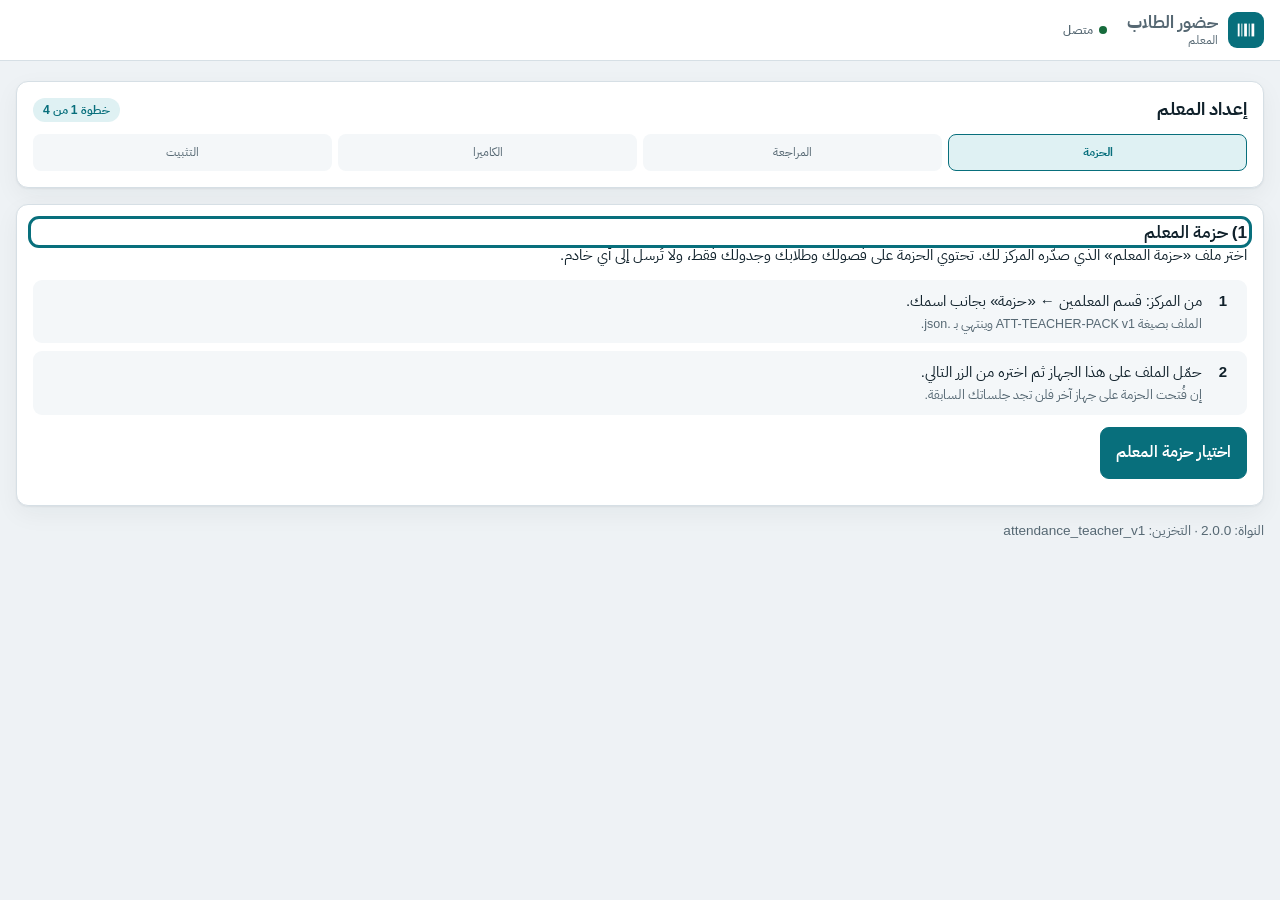
<file: index.html>
﻿<!doctype html>
<html lang="ar" dir="rtl">
<head>
<meta charset="utf-8">
<meta name="viewport" content="width=device-width,initial-scale=1,viewport-fit=cover">
<meta name="theme-color" content="#086f7c" media="(prefers-color-scheme: light)">
<meta name="theme-color" content="#3cc3d4" media="(prefers-color-scheme: dark)">
<meta name="description" content="تطبيق المعلم: حصصي اليوم، مسح الحضور بالباركود، وإرسال ملف الغياب.">
<meta name="apple-mobile-web-app-capable" content="yes">
<meta name="apple-mobile-web-app-title" content="حضور">
<meta name="mobile-web-app-capable" content="yes">
<title>حضور الطلاب — المعلم</title>
<link rel="icon" href="data:image/svg+xml,%3Csvg%20xmlns='http://www.w3.org/2000/svg'%20viewBox='0%200%20100%20100'%3E%3Crect%20width='100'%20height='100'%20rx='18'%20fill='%23086f7c'/%3E%3Cg%20fill='%23fff'%3E%3Crect%20x='20'%20y='26'%20width='8'%20height='48'/%3E%3Crect%20x='34'%20y='26'%20width='4'%20height='48'/%3E%3Crect%20x='44'%20y='26'%20width='10'%20height='48'/%3E%3Crect%20x='60'%20y='26'%20width='4'%20height='48'/%3E%3Crect%20x='70'%20y='26'%20width='8'%20height='48'/%3E%3C/g%3E%3C/svg%3E">
<link rel="manifest" href="manifest.webmanifest">
<link rel="apple-touch-icon" href="icons/apple-touch-icon-180.png">
<link rel="apple-touch-icon" sizes="192x192" href="icons/icon-192.png">
<link rel="stylesheet" href="./shared/base.css">
<link rel="stylesheet" href="teacher.css">
</head>
<body>
<a class="skip-link" href="#main">تخطي إلى المحتوى</a>

<header class="appbar">
  <div class="wrap">
    <div class="brand">
      <span class="mark" aria-hidden="true">
        <svg viewBox="0 0 24 24" focusable="false"><rect x="3" y="5" width="2" height="14"/><rect x="7" y="5" width="1" height="14"/><rect x="10" y="5" width="3" height="14"/><rect x="15" y="5" width="1" height="14"/><rect x="18" y="5" width="3" height="14"/></svg>
      </span>
      <span>
        <b>حضور الطلاب</b>
        <span id="teacherName">المعلم</span>
      </span>
    </div>
    <span class="net" id="netState" role="status" aria-live="polite">متصل</span>
    <div class="row" style="margin-inline-start:auto;gap:8px">
      <button class="btn sm" id="btnInstallTop" type="button" hidden>تثبيت التطبيق</button>
      <button class="btn sm" id="btnSettings" type="button" hidden>الإعدادات</button>
    </div>
  </div>
</header>

<main id="main" class="wrap" tabindex="-1">
  <p class="notice danger" id="storeWarn" hidden>تعذر حفظ البيانات في هذا المتصفح (المساحة ممتلئة أو التخزين معطّل). لن تُحفظ التعديلات بعد إغلاق الصفحة.</p>

  <!-- ================= الإعداد المبدئي ================= -->
  <section class="page" id="page-setup" data-page="setup" aria-labelledby="h-setup">
    <div class="card">
      <div class="card-head">
        <h1 id="h-setup">إعداد المعلم</h1>
        <span class="pill info" id="obBadge">أول تشغيل</span>
      </div>
      <ol class="wizard-steps" id="obSteps" aria-label="خطوات الإعداد">
        <li data-step="1">الحزمة</li>
        <li data-step="2">المراجعة</li>
        <li data-step="3">الكاميرا</li>
        <li data-step="4">التثبيت</li>
      </ol>
    </div>

    <!-- 1) استيراد الحزمة -->
    <div class="card" id="obStep1">
      <h2>1) حزمة المعلم</h2>
      <p>اختر ملف «حزمة المعلم» الذي صدّره المركز لك. تحتوي الحزمة على فصولك وطلابك وجدولك فقط، ولا تُرسل إلى أي خادم.</p>
      <ol class="steps">
        <li><span class="ic">1</span><span>من المركز: قسم المعلمين ← «حزمة» بجانب اسمك.<small>الملف بصيغة <span class="ltr">ATT-TEACHER-PACK</span> v1 وينتهي بـ <span class="ltr">.json</span>.</small></span></li>
        <li><span class="ic">2</span><span>حمّل الملف على هذا الجهاز ثم اختره من الزر التالي.<small>إن فُتحت الحزمة على جهاز آخر فلن تجد جلساتك السابقة.</small></span></li>
      </ol>
      <div class="row" style="margin-top:12px">
        <label class="btn primary lg filebtn">اختيار حزمة المعلم
          <input type="file" id="packFile" accept=".json,application/json">
        </label>
      </div>
      <p class="small" id="packMsg" role="status" aria-live="polite" style="margin-top:10px"></p>
    </div>

    <!-- 2) مراجعة الحزمة -->
    <div class="card" id="obStep2" hidden>
      <h2>2) مراجعة الحزمة</h2>
      <p class="muted">تأكد أن هذه بياناتك قبل البدء. يمكنك اختيار حزمة أخرى إن كانت لمعلم آخر.</p>
      <dl class="kv" id="obReview"></dl>
      <p class="small muted" id="obReviewClasses"></p>
      <div class="row" style="margin-top:14px">
        <button class="btn primary lg" id="btnObStart" type="button">ابدأ</button>
        <button class="btn" id="btnObOtherPack" type="button">اختيار حزمة أخرى</button>
      </div>
      <p class="small" id="obMsg" role="status" aria-live="polite" style="margin-top:10px"></p>
    </div>

    <!-- 3) اختبار الكاميرا (اختياري) -->
    <div class="card" id="obStep3" hidden>
      <h2>3) اختبار الكاميرا <span class="small muted">(اختياري)</span></h2>
      <p>يمكنك التأكد من عمل الكاميرا وقراءة الباركود الآن. لن يُسجَّل أي حضور أثناء الاختبار.</p>
      <div class="row">
        <button class="btn primary" id="btnObCam" type="button">بدء اختبار الكاميرا</button>
        <button class="btn" id="btnObSkipCam" type="button">تخطي</button>
      </div>
      <p class="small muted" style="margin-top:10px">إن لم تعمل الكاميرا الآن يمكنك المتابعة واستخدام الإدخال اليدوي في الحصة.</p>
    </div>

    <!-- 4) التثبيت والإنهاء -->
    <div class="card" id="obStep4" hidden>
      <h2>4) تثبيت التطبيق</h2>
      <p id="installState">يمكنك تثبيت التطبيق على الشاشة الرئيسية ليعمل بملء الشاشة وبدون إنترنت بعد التحميل الأول.</p>
      <div class="row" id="installRow" hidden>
        <button class="btn primary" id="btnInstall" type="button">تثبيت التطبيق</button>
      </div>
      <details class="small" id="iosHelp">
        <summary>التثبيت على iPhone / iPad</summary>
        <p>من متصفح Safari: اضغط زر المشاركة، ثم «إضافة إلى الشاشة الرئيسية»، ثم «إضافة».</p>
      </details>
      <div class="row" style="margin-top:16px">
        <button class="btn primary lg wide" id="btnObFinish" type="button">ابدأ استخدام التطبيق</button>
      </div>
      <p class="small" id="obFinishMsg" role="status" aria-live="polite" style="margin-top:10px"></p>
    </div>
  </section>

  <!-- ================= الرئيسية ================= -->
  <section class="page" id="page-today" data-page="today" aria-labelledby="h-today">
    <div class="card">
      <div class="card-head">
        <h1 id="h-today">حصصي اليوم</h1>
        <span class="pill info" id="todayDayName"></span>
      </div>
      <div class="row between">
        <label class="f" style="max-width:220px;flex:1"><span>التاريخ</span>
          <input type="date" id="todayDate">
        </label>
        <button class="btn" id="btnExtraLesson" type="button">حصة إضافية</button>
      </div>
      <div class="notice info" id="openNotice" hidden style="margin-top:12px">
        <div class="row between">
          <span id="openNoticeText"></span>
          <button class="btn sm primary" id="btnResumeSession" type="button">متابعة الحصة</button>
        </div>
      </div>
    </div>

    <div class="card">
      <div class="card-head">
        <h2>الحصص</h2>
        <span class="small muted" id="todayCount"></span>
      </div>
      <div class="lesson-list" id="lessonList" aria-live="polite"></div>
      <p class="small" id="todayMsg" role="status" aria-live="polite" style="margin-top:8px"></p>
    </div>

    <div class="card" id="staleCard" hidden>
      <div class="card-head">
        <h2>حصص لم تُنهَ</h2>
        <span class="small muted" id="staleCount"></span>
      </div>
      <p class="small muted">حصص مفتوحة من أيام سابقة. أنهِ كل واحدة لتظهر غيابها في المركز.</p>
      <div class="lesson-list" id="staleList"></div>
    </div>

    <div class="card" id="unsentCard" hidden>
      <div class="card-head">
        <h2>حصص لم تُرسل</h2>
        <span class="small muted" id="unsentCount"></span>
      </div>
      <p class="small muted">حصص مغلقة لم يُفتح لها واتساب المركز بعد. أرسل الغياب أو شارك الملف.</p>
      <div class="lesson-list" id="unsentList"></div>
    </div>
  </section>

  <!-- ================= الإعدادات ================= -->
  <section class="page" id="page-settings" data-page="settings" aria-labelledby="h-settings">
    <div class="card">
      <div class="card-head">
        <button class="btn sm" id="btnSettingsBack" type="button">رجوع</button>
        <h1 id="h-settings">الإعدادات</h1>
      </div>
      <dl class="kv" id="setPackInfo"></dl>
      <p class="small muted" id="setPackNote">البيانات محفوظة على هذا الجهاز فقط. استيراد حزمة جديدة يستبدل الطلاب والجدول ويُبقي كل الجلسات المسجلة.</p>
    </div>

    <div class="card">
      <div class="card-head"><h2>تحديث الحزمة</h2></div>
      <p class="small muted">اختر حزمة أحدث من المركز. لا يمكن التحديث أثناء وجود حصة مفتوحة.</p>
      <div class="row" style="margin-top:10px">
        <label class="btn filebtn">استيراد حزمة جديدة
          <input type="file" id="packFileSettings" accept=".json,application/json">
        </label>
      </div>
      <p class="small" id="setPackMsg" role="status" aria-live="polite" style="margin-top:10px"></p>
    </div>

    <div class="card">
      <div class="card-head"><h2>فحص الكاميرا</h2></div>
      <p class="small muted">اختبار سريع للكاميرا وقراءة الباركود دون تسجيل حضور.</p>
      <div class="row" style="margin-top:8px">
        <button class="btn" id="btnSettingsCam" type="button">بدء الفحص</button>
      </div>
    </div>

    <div class="card">
      <div class="card-head"><h2>الصوت والمظهر</h2></div>
      <div class="fields">
        <label class="f"><span>نغمة النجاح</span>
          <select id="setTone">
            <option value="default">افتراضية</option>
            <option value="click">نقرة</option>
            <option value="short">قصيرة</option>
          </select>
        </label>
        <label class="f"><span>مستوى الصوت</span>
          <select id="setVol">
            <option value="silent">صامت</option>
            <option value="low">منخفض</option>
            <option value="med">متوسط</option>
            <option value="high">مرتفع</option>
          </select>
        </label>
        <label class="f"><span>المظهر</span>
          <select id="setTheme">
            <option value="auto">حسب النظام</option>
            <option value="light">فاتح</option>
            <option value="dark">داكن</option>
          </select>
        </label>
      </div>
      <div class="row" style="margin-top:10px">
        <button class="btn" id="btnTestBeep" type="button">تجربة الصوت</button>
      </div>
      <p class="small muted" style="margin-top:8px">إعدادات الصوت والمظهر خاصة بهذا الجهاز ولا تأتي من الحزمة.</p>
    </div>

    <div class="card">
      <div class="card-head"><h2>التخزين والتحديثات</h2></div>
      <p class="small muted">يُخزَّن التطبيق وملفاته على هذا الجهاز، فيعمل بدون إنترنت بعد أول تحميل ناجح.</p>
      <dl class="kv" id="storageInfo"></dl>
      <p class="notice" id="storageWarn" hidden style="margin-top:10px"></p>
      <div class="row" style="margin-top:10px">
        <button class="btn" id="btnCheckUpdate" type="button">التحقق من التحديث</button>
      </div>
      <p class="small" id="storageMsg" role="status" aria-live="polite" style="margin-top:8px"></p>
    </div>

    <div class="card">
      <div class="card-head"><h2>خصوصية البيانات</h2></div>
      <p class="small muted">لا يرسل هذا التطبيق أي بيانات إلى خادم. الحزمة تُقرأ من ملف، وملف الغياب يُنزَّل إلى جهازك لتسليمه للمركز.</p>
    </div>
  </section>

  <!-- ================= الجلسة ================= -->
  <section class="page" id="page-session" data-page="session" aria-labelledby="h-session">
    <div class="card">
      <div class="card-head">
        <button class="btn sm" id="btnBackToday" type="button">رجوع</button>
        <h1 id="h-session">الجلسة</h1>
        <span class="small muted" id="sessionInfo"></span>
      </div>
      <div class="stats" id="sessionStats"></div>
      <div class="meter" style="margin-top:10px" aria-hidden="true"><i id="meter"></i></div>
    </div>

    <div class="grid2">
      <div class="stack">
        <div class="card">
          <div class="card-head">
            <h2>ماسح الباركود</h2>
            <span class="small muted" id="engineInfo"></span>
          </div>
          <div class="viewport" id="viewport">
            <video id="video" playsinline muted aria-label="كاميرا مسح الباركود"></video>
            <div class="ph" id="ph">الكاميرا متوقفة. اضغط «تشغيل الكاميرا» أو استخدم الإدخال اليدوي.</div>
            <div class="guide"></div><div class="scanline"></div>
          </div>
          <div class="row" style="margin-top:12px">
            <button class="btn primary" id="btnStart" type="button">تشغيل الكاميرا</button>
            <button class="btn" id="btnStop" type="button" disabled>إيقاف</button>
            <label class="f" style="flex:1;min-width:150px">
              <span class="sr-only">اختيار الكاميرا</span>
              <select id="camSel" aria-label="اختيار الكاميرا"><option value="">الكاميرا الافتراضية</option></select>
            </label>
          </div>
          <div class="status" id="status" style="margin-top:10px" role="status" aria-live="polite"><span class="dot"></span><span id="statusTxt">الكاميرا متوقفة</span></div>
        </div>

        <div class="card">
          <div class="result" id="result" role="status" aria-live="polite"><b>جاهز للمسح</b><span class="small">ستظهر هنا نتيجة آخر باركود تم مسحه.</span></div>
          <form id="manualForm" class="row" style="margin-top:12px;flex-wrap:nowrap" autocomplete="off">
            <label class="f" style="flex:1"><span>إدخال الكود يدويًا أو بجهاز مسح USB</span>
              <input type="text" id="manualCode" inputmode="text" placeholder="اكتب الكود ثم Enter" dir="ltr" style="text-align:right">
            </label>
            <button class="btn" type="submit" style="align-self:flex-end">تسجيل</button>
          </form>
        </div>
      </div>

      <div class="card">
        <div class="row between" style="margin-bottom:10px">
          <div class="tabs" role="tablist" aria-label="قائمة الحضور والغياب">
            <button role="tab" id="tabP" aria-selected="true" aria-controls="listPanel" tabindex="0" type="button">الحاضرون</button>
            <button role="tab" id="tabA" aria-selected="false" aria-controls="listPanel" tabindex="-1" type="button">الغائبون</button>
          </div>
          <span class="small muted" id="listCount"></span>
        </div>
        <div class="tablewrap" id="listPanel" role="tabpanel" aria-labelledby="tabP" tabindex="0" style="max-height:560px;overflow:auto">
          <table id="listTbl" aria-label="قائمة الحاضرين"></table>
        </div>
      </div>
    </div>

    <p class="small" id="sessMsg" role="status" aria-live="polite"></p>
    <div class="card" id="sendCard" hidden>
      <div class="card-head">
        <h2>إرسال الغياب إلى المركز</h2>
        <span class="pill ok" id="sendBadge" hidden>أُرسلت عبر واتساب</span>
      </div>
      <p class="small muted" id="sendInfo"></p>
      <p class="notice" id="noWaNotice" hidden>لم يُضبط رقم المركز، اطلب حزمة محدثة.</p>
      <div class="send-actions" id="sendActions"></div>
      <p class="small" id="sendMsg" role="status" aria-live="polite"></p>
    </div>
    <div class="session-actions" id="sessionActions">
      <button class="btn primary" id="btnEndSession" type="button">إنهاء وإرسال</button>
      <button class="btn" id="btnShareFile" type="button">مشاركة الملف</button>
      <button class="btn danger" id="btnNoSession" type="button">تعذر التحضير</button>
    </div>
  </section>

  <p class="small muted" id="bootInfo" aria-live="polite"></p>
</main>

<div id="toast" role="status" aria-live="polite"></div>

<div id="updateBar" role="region" aria-label="تحديث التطبيق">
  <div class="inner">
    <span id="updateText">يتوفر تحديث جديد للتطبيق.</span>
    <span class="row" style="gap:8px;flex-shrink:0">
      <button class="btn sm primary" id="btnUpdateNow" type="button">تحديث الآن</button>
      <button class="btn sm" id="btnUpdateLater" type="button">لاحقًا</button>
    </span>
  </div>
</div>

<dialog id="dlgConfirm" aria-labelledby="cfTitle">
  <h3 id="cfTitle">تأكيد</h3>
  <p id="cfText"></p>
  <div class="row end" style="margin-top:16px">
    <button class="btn primary" id="cfYes" type="button">تأكيد</button>
    <button class="btn" id="cfNo" type="button">إلغاء</button>
  </div>
</dialog>

<dialog id="dlgInput" aria-labelledby="inpTitle">
  <form id="inpForm" novalidate>
    <h3 id="inpTitle">إدخال</h3>
    <label class="f"><span id="inpLabel">القيمة</span>
      <input id="inpValue" type="text" autocomplete="off">
    </label>
    <p class="small" id="inpErr" role="alert" style="color:var(--absent);margin-top:6px"></p>
    <div class="row end" style="margin-top:16px">
      <button class="btn primary" id="inpOk" type="submit">تأكيد</button>
      <button class="btn" id="inpCancel" type="button">إلغاء</button>
    </div>
  </form>
</dialog>

<dialog id="dlgActive" aria-labelledby="actTitle">
  <h3 id="actTitle">لديك حصة مفتوحة</h3>
  <p id="actText"></p>
  <div class="row end" style="margin-top:16px">
    <button class="btn primary" id="actResume" type="button">العودة إليها</button>
    <button class="btn" id="actEnd" type="button">إنهاء وإرسالها أولًا</button>
    <button class="btn" id="actCancel" type="button">إلغاء</button>
  </div>
</dialog>

<dialog id="dlgSummary" aria-labelledby="sumTitle">
  <h3 id="sumTitle">ملخص الحصة</h3>
  <dl class="kv" id="sumBody"></dl>
  <p class="small" id="sumMsg" role="status" aria-live="polite" style="margin-top:8px"></p>
  <div class="row end" style="margin-top:16px">
    <button class="btn primary" id="sumExport" type="button">إعادة تصدير الملف</button>
    <button class="btn" id="sumSend" type="button">خيارات الإرسال</button>
    <button class="btn" id="sumReopen" type="button" hidden>إعادة فتح</button>
    <button class="btn" id="sumClose" type="button">إغلاق</button>
  </div>
</dialog>

<dialog id="dlgExtra" aria-labelledby="extTitle">
  <form id="extraForm" novalidate>
    <h3 id="extTitle">حصة إضافية</h3>
    <p class="small muted">لحصص خارج الجدول أو لتعويض حصة فائتة. الفصول المتاحة من حزمتك فقط.</p>
    <div class="fields">
      <label class="f"><span>التاريخ</span>
        <input type="date" id="extraDate" required>
      </label>
      <label class="f"><span>الحصة</span>
        <select id="extraPeriod"></select>
      </label>
      <label class="f"><span>الصف</span>
        <select id="extraGrade"><option value="">اختر الصف</option></select>
      </label>
      <label class="f"><span>الفصل</span>
        <select id="extraClass"><option value="">اختر الفصل</option></select>
      </label>
    </div>
    <p class="small" id="extraMsg" role="alert" style="margin-top:6px;color:var(--absent)"></p>
    <div class="row end" style="margin-top:16px">
      <button class="btn primary" type="submit">فتح الحصة</button>
      <button class="btn" id="extraCancel" type="button">إلغاء</button>
    </div>
  </form>
</dialog>

<dialog id="dlgCam" aria-labelledby="camTitle">
  <div class="card-head">
    <h3 id="camTitle">فحص الكاميرا والماسح</h3>
    <button class="btn sm" id="btnCamClose" type="button">إغلاق</button>
  </div>
  <div class="viewport" id="testViewport">
    <video id="testVideo" playsinline muted aria-label="معاينة الكاميرا أثناء الفحص"></video>
    <div class="ph">الكاميرا متوقفة.</div>
    <div class="guide"></div><div class="scanline"></div>
  </div>
  <div class="status" id="testStatus" role="status" aria-live="polite" style="margin-top:10px"><span class="dot"></span><span id="testStatusTxt">الكاميرا متوقفة</span></div>
  <p class="small" id="testMsg" style="margin-top:8px"></p>
  <p class="small muted">لن يُسجَّل أي حضور أثناء الفحص. إن لم تعمل الكاميرا يمكنك استخدام الإدخال اليدوي في الحصة.</p>
</dialog>

<script src="./shared/core.js"></script>
<script src="teacher.js"></script>
</body>
</html>
</file>
<file: shared/base.css>
/* ==========================================================================
   ATT shared base — variables, RTL layout, controls, tables, dialogs
   Loaded by center/ and teacher/. No external requests.
   ========================================================================== */
@font-face{
  font-family:"IBM Plex Sans Arabic Local";
  src:url("../vendor/fonts/ibm-plex-sans-arabic-400.woff2") format("woff2");
  font-weight:400;font-style:normal;font-display:swap;
}
@font-face{
  font-family:"IBM Plex Sans Arabic Local";
  src:url("../vendor/fonts/ibm-plex-sans-arabic-500.woff2") format("woff2");
  font-weight:500;font-style:normal;font-display:swap;
}
@font-face{
  font-family:"IBM Plex Sans Arabic Local";
  src:url("../vendor/fonts/ibm-plex-sans-arabic-600.woff2") format("woff2");
  font-weight:600;font-style:normal;font-display:swap;
}
@font-face{
  font-family:"IBM Plex Sans Arabic Local";
  src:url("../vendor/fonts/ibm-plex-sans-arabic-700.woff2") format("woff2");
  font-weight:700;font-style:normal;font-display:swap;
}

:root{
  --bg:#eef2f5; --surface:#ffffff; --surface-2:#f4f7f9; --ink:#10212b; --muted:#566873; --line:#d6dfe5;
  --accent:#086f7c; --accent-ink:#ffffff; --accent-soft:#dff1f3;
  --present:#176b3c; --present-bg:#e0f3e8; --absent:#b83f0c; --absent-bg:#fde9de; --warn:#8f6200; --warn-bg:#fff2cf;
  --danger:#a3241b; --danger-bg:#fbe4e1;
  --font:"IBM Plex Sans Arabic Local","IBM Plex Sans Arabic","Segoe UI",Tahoma,Arial,sans-serif;
  --radius:12px; --shadow:0 1px 2px rgba(16,33,43,.06),0 8px 24px rgba(16,33,43,.05);
  color-scheme:light;
}
@media (prefers-color-scheme:dark){
  :root:not([data-theme="light"]){
    --bg:#0d1a21; --surface:#14252e; --surface-2:#1a2e38; --ink:#e5eef2; --muted:#93a7b2; --line:#27414d;
    --accent:#3cc3d4; --accent-ink:#04252b; --accent-soft:#12363f;
    --present:#5ed48f; --present-bg:#123524; --absent:#ff9d70; --absent-bg:#3a1f12; --warn:#ebbc4f; --warn-bg:#3a2e0e;
    --danger:#ff8f83; --danger-bg:#3d1a17; --shadow:none;
    color-scheme:dark;
  }
}
:root[data-theme="dark"]{
  --bg:#0d1a21; --surface:#14252e; --surface-2:#1a2e38; --ink:#e5eef2; --muted:#93a7b2; --line:#27414d;
  --accent:#3cc3d4; --accent-ink:#04252b; --accent-soft:#12363f;
  --present:#5ed48f; --present-bg:#123524; --absent:#ff9d70; --absent-bg:#3a1f12; --warn:#ebbc4f; --warn-bg:#3a2e0e;
  --danger:#ff8f83; --danger-bg:#3d1a17; --shadow:none;
  color-scheme:dark;
}
*{box-sizing:border-box}
[hidden]{display:none!important}
html,body{margin:0}
html{color-scheme:light dark;background:var(--bg)}
body{
  background:var(--bg);color:var(--ink);font:400 15px/1.65 var(--font);min-height:100vh;
  padding-inline:env(safe-area-inset-left) env(safe-area-inset-right);
  padding-bottom:env(safe-area-inset-bottom);
  -webkit-tap-highlight-color:transparent;
}
button,input,select,textarea{font:inherit;color:inherit}
button,a{touch-action:manipulation}
h1,h2,h3,h4{margin:0;line-height:1.3;text-wrap:balance}
h1{font-size:1.25rem;font-weight:700}
h2{font-size:1.08rem;font-weight:600}
h3{font-size:.98rem;font-weight:600}
p{margin:0}
a{color:var(--accent)}
:focus-visible{outline:3px solid var(--accent);outline-offset:2px;border-radius:6px}
.sr-only{position:absolute!important;width:1px!important;height:1px!important;padding:0!important;margin:-1px!important;overflow:hidden!important;clip:rect(0,0,0,0)!important;clip-path:inset(50%)!important;white-space:nowrap!important;border:0!important}
.skip-link{position:fixed;inset-inline-start:16px;top:-100px;z-index:100;background:var(--accent);color:var(--accent-ink);padding:10px 18px;border-radius:0 0 8px 8px;text-decoration:none;font-weight:600}
.skip-link:focus{top:0}
.wrap{max-width:1280px;margin:0 auto;padding-inline:16px}
.muted{color:var(--muted)}
.small{font-size:.85rem}
.tnum{font-variant-numeric:tabular-nums}
.nowrap{white-space:nowrap}

/* App bar */
.appbar{background:var(--surface);border-bottom:1px solid var(--line);position:sticky;top:0;z-index:20;padding-top:env(safe-area-inset-top)}
.appbar .wrap{display:flex;align-items:center;gap:14px;min-height:60px;flex-wrap:wrap;padding-block:8px}
.brand{display:flex;align-items:center;gap:10px;line-height:1.2;min-width:0}
.brand .mark{width:36px;height:36px;border-radius:9px;background:var(--accent);display:grid;place-items:center;flex:none}
.brand .mark svg{width:22px;height:22px;fill:var(--accent-ink)}
.brand b{font-size:1.06rem;font-weight:700;display:block}
.brand span{font-size:.75rem;color:var(--muted);display:block;white-space:nowrap;overflow:hidden;text-overflow:ellipsis}
.nav{display:flex;gap:2px;margin-inline-start:auto;overflow-x:auto;scrollbar-width:none;max-width:100%}
.nav::-webkit-scrollbar{display:none}
.nav a{padding:9px 13px;border-radius:9px;text-decoration:none;color:var(--muted);font-weight:500;white-space:nowrap;min-height:44px;display:inline-flex;align-items:center}
.nav a[aria-current="page"]{background:var(--accent-soft);color:var(--accent);font-weight:700}
.iconbtn{border:1px solid var(--line);background:var(--surface);border-radius:9px;min-width:44px;min-height:44px;display:inline-grid;place-items:center;cursor:pointer}
.iconbtn:hover{background:var(--surface-2)}
.net{margin-inline-start:6px;font-size:.78rem;font-weight:600;color:var(--muted);display:inline-flex;align-items:center;gap:6px;white-space:nowrap}
.net::before{content:"";width:8px;height:8px;border-radius:50%;background:var(--present)}
.net.off{color:var(--absent)}
.net.off::before{background:var(--absent)}

main{padding-block:20px 56px}
.page{display:none}
.page.on{display:block;animation:fade .18s ease}
@keyframes fade{from{opacity:.4}to{opacity:1}}
@media (prefers-reduced-motion:reduce){*{animation-duration:.01ms!important;transition-duration:.01ms!important;scroll-behavior:auto!important}}

/* Cards, grids, controls */
.card{background:var(--surface);border:1px solid var(--line);border-radius:var(--radius);padding:16px;box-shadow:var(--shadow)}
.card+.card{margin-top:16px}
.card-head{display:flex;align-items:center;justify-content:space-between;gap:10px;flex-wrap:wrap;margin-bottom:12px}
.grid2{display:grid;grid-template-columns:minmax(320px,430px) minmax(0,1fr);gap:16px;align-items:start}
.grid3{display:grid;grid-template-columns:repeat(auto-fit,minmax(220px,1fr));gap:12px}
.stack{display:flex;flex-direction:column;gap:16px}
.row{display:flex;gap:10px;flex-wrap:wrap;align-items:center}
.row.between{justify-content:space-between}
.row.end{justify-content:flex-end}
.fields{display:grid;grid-template-columns:repeat(auto-fit,minmax(160px,1fr));gap:12px}
label.f{display:flex;flex-direction:column;gap:5px;font-size:.83rem;color:var(--muted);font-weight:600;min-width:0}
input[type=text],input[type=date],input[type=search],input[type=number],input[type=tel],input[type=password],select,textarea{
  background:var(--surface);border:1px solid var(--line);border-radius:9px;padding:9px 11px;min-height:44px;color:var(--ink);width:100%;min-width:0
}
textarea{resize:vertical;min-height:80px}
input[type=checkbox]{width:18px;height:18px;accent-color:var(--accent)}
.btn{display:inline-flex;align-items:center;justify-content:center;gap:6px;border:1px solid var(--line);background:var(--surface);padding:9px 15px;border-radius:9px;cursor:pointer;font-weight:600;min-height:44px;text-decoration:none;color:var(--ink)}
.btn:hover{background:var(--surface-2)}
.btn.primary{background:var(--accent);border-color:var(--accent);color:var(--accent-ink)}
.btn.primary:hover{filter:brightness(1.07)}
.btn.danger{color:var(--danger);border-color:var(--danger);background:transparent}
.btn.danger:hover{background:var(--danger-bg)}
.btn.ghost{background:transparent}
.btn.sm{min-height:36px;padding:4px 11px;font-size:.84rem}
.btn.lg{min-height:54px;font-size:1rem}
.btn[disabled]{opacity:.5;cursor:not-allowed}
.btn.wide{width:100%}
.filebtn{position:relative;overflow:hidden}
.filebtn input[type=file]{position:absolute;inset:0;opacity:0;cursor:pointer;width:100%;height:100%}

/* Feedback */
.notice{background:var(--warn-bg);color:var(--warn);border:1px solid var(--warn);border-radius:9px;padding:10px 13px}
.notice.info{background:var(--accent-soft);color:var(--accent);border-color:var(--accent)}
.notice.danger{background:var(--danger-bg);color:var(--danger);border-color:var(--danger)}
.pill{display:inline-block;padding:2px 10px;border-radius:99px;font-size:.76rem;font-weight:700;white-space:nowrap}
.pill.ok{background:var(--present-bg);color:var(--present)}
.pill.no{background:var(--absent-bg);color:var(--absent)}
.pill.warn{background:var(--warn-bg);color:var(--warn)}
.pill.mute{background:var(--surface-2);color:var(--muted)}
.pill.info{background:var(--accent-soft);color:var(--accent)}

/* Stats */
.stats{display:grid;grid-template-columns:repeat(auto-fit,minmax(110px,1fr));gap:10px}
.stat{background:var(--surface-2);border-radius:10px;padding:11px 13px}
.stat b{display:block;font-size:1.55rem;line-height:1.15;font-variant-numeric:tabular-nums}
.stat span{font-size:.78rem;color:var(--muted)}
.stat.p b{color:var(--present)} .stat.a b{color:var(--absent)} .stat.w b{color:var(--warn)}
.meter{height:7px;border-radius:99px;background:var(--absent-bg);overflow:hidden}
.meter i{display:block;height:100%;background:var(--present);width:0;transition:width .3s}

/* Tabs */
.tabs{display:inline-flex;background:var(--surface-2);border-radius:9px;padding:3px;gap:2px;max-width:100%;overflow-x:auto}
.tabs button{border:0;background:transparent;padding:8px 15px;border-radius:7px;cursor:pointer;font-weight:600;color:var(--muted);min-height:44px;white-space:nowrap}
.tabs button[aria-selected="true"]{background:var(--surface);color:var(--ink);box-shadow:0 1px 3px rgba(0,0,0,.14)}

/* Tables */
.tablewrap{overflow:auto;border:1px solid var(--line);border-radius:10px;background:var(--surface)}
table{border-collapse:collapse;width:100%;font-variant-numeric:tabular-nums}
th,td{padding:9px 11px;text-align:start;border-bottom:1px solid var(--line);white-space:nowrap}
th{background:var(--surface-2);font-size:.78rem;color:var(--muted);font-weight:700;position:sticky;top:0;z-index:1}
th[scope="row"]{position:static;background:transparent;color:var(--ink);font-weight:700;font-size:inherit}
tr:last-child td{border-bottom:0}
td.name{white-space:normal;min-width:150px;font-weight:500}
td.code{font-family:ui-monospace,Consolas,monospace;direction:ltr;text-align:right;font-size:.86rem}
td.num{font-variant-numeric:tabular-nums;text-align:center}
.empty{padding:28px 12px;text-align:center;color:var(--muted);white-space:normal}

/* Dialogs & toast */
dialog{background:var(--surface);color:var(--ink);border:1px solid var(--line);border-radius:14px;padding:20px;max-width:min(600px,calc(100vw - 28px));width:100%;box-shadow:0 24px 60px rgba(0,0,0,.35)}
dialog::backdrop{background:rgba(4,12,18,.58)}
dialog h3{margin-bottom:10px}
.steps{list-style:none;margin:12px 0;padding:0;display:flex;flex-direction:column;gap:8px}
.steps li{display:grid;grid-template-columns:26px 1fr;gap:8px;align-items:start;padding:9px 11px;background:var(--surface-2);border-radius:9px}
.steps .ic{font-weight:700;text-align:center}
.steps .ok .ic{color:var(--present)} .steps .err .ic{color:var(--absent)} .steps .warn .ic{color:var(--warn)}
.steps small{display:block;color:var(--muted)}
#toast{position:fixed;inset-inline:16px;bottom:calc(16px + env(safe-area-inset-bottom));display:flex;justify-content:center;pointer-events:none;z-index:90}
#toast div{background:var(--ink);color:var(--bg);padding:10px 17px;border-radius:9px;max-width:540px;box-shadow:0 8px 24px rgba(0,0,0,.3);font-weight:500}
#updateBar{position:fixed;inset-inline:12px;bottom:calc(12px + env(safe-area-inset-bottom));z-index:85;display:none}
#updateBar.on{display:flex}
#updateBar .inner{background:var(--accent);color:var(--accent-ink);border-radius:11px;padding:10px 14px;width:100%;display:flex;gap:10px;align-items:center;justify-content:space-between;box-shadow:0 10px 30px rgba(0,0,0,.3)}

/* Code 128 labels */
.labels{display:flex;flex-wrap:wrap;gap:8px;margin-top:12px}
.lbl{background:#fff;color:#000;border:1px dashed #9aa;display:flex;flex-direction:column;align-items:center;justify-content:space-between;padding:1.5mm 2mm;overflow:hidden;font-family:var(--font);text-align:center;direction:rtl}
.lbl .n{font-weight:700;line-height:1.15;max-width:100%;overflow:hidden;white-space:nowrap;text-overflow:ellipsis}
.lbl .m{line-height:1.1}
.lbl .b{flex:1;width:100%;min-height:0;display:flex;align-items:stretch;padding-block:.6mm}
.lbl .b svg{width:100%;height:100%;display:block}
.lbl .c{font-family:ui-monospace,Consolas,monospace;letter-spacing:.08em;line-height:1;direction:ltr}
#printArea{display:none}
@media print{
  body.printing{background:#fff}
  body.printing>*:not(#printArea){display:none!important}
  body.printing #printArea{display:flex;flex-wrap:wrap;gap:2mm;align-content:flex-start}
  body.printing .lbl{border:0;break-inside:avoid;page-break-inside:avoid;-webkit-print-color-adjust:exact;print-color-adjust:exact}
  body.printing.roll #printArea{gap:0}
  body.printing.roll .lbl{break-after:page;page-break-after:always}
}

/* Scanner */
.viewport{position:relative;background:#0b1217;border-radius:10px;overflow:hidden;aspect-ratio:4/3;display:grid;place-items:center}
.viewport video{width:100%;height:100%;object-fit:cover;display:none}
.viewport.live video{display:block}
.viewport .ph{color:#9db1bb;text-align:center;padding:20px;font-size:.9rem}
.viewport.live .ph{display:none}
.viewport .guide{display:none;position:absolute;inset:22% 8%;border:2px solid rgba(255,255,255,.85);border-radius:9px;box-shadow:0 0 0 999px rgba(0,0,0,.28);pointer-events:none}
.viewport.live .guide{display:block}
.viewport .scanline{display:none;position:absolute;inset-inline:8%;top:50%;height:2px;background:#ff5a4d;box-shadow:0 0 8px #ff5a4d}
.viewport.live .scanline{display:block}
.status{display:flex;gap:8px;align-items:center;font-size:.88rem;min-height:24px}
.dot{width:10px;height:10px;border-radius:50%;background:var(--muted);flex:none}
.status.ok .dot{background:var(--present)} .status.err .dot{background:var(--absent)} .status.info .dot{background:var(--warn)}
.result{border-radius:10px;padding:12px 14px;border:1px solid var(--line);background:var(--surface-2);min-height:70px}
.result b{display:block;font-size:1.08rem}
.result.ok{background:var(--present-bg);border-color:var(--present);color:var(--present)}
.result.warn{background:var(--warn-bg);border-color:var(--warn);color:var(--warn)}
.result.err{background:var(--absent-bg);border-color:var(--absent);color:var(--absent)}

/* Utility */
.hr{height:1px;background:var(--line);border:0;margin:14px 0}
.kv{display:grid;grid-template-columns:auto 1fr;gap:4px 14px;font-size:.88rem}
.kv dt{color:var(--muted)}
.kv dd{margin:0;font-weight:600}
.chip{display:inline-flex;align-items:center;gap:6px;background:var(--surface-2);border:1px solid var(--line);border-radius:99px;padding:4px 11px;font-size:.8rem}
.ltr{direction:ltr;text-align:right}

@media (max-width:900px){
  .grid2{grid-template-columns:minmax(0,1fr)}
  .hide-sm{display:none!important}
}
@media (max-width:600px){
  .wrap{padding-inline:12px}
  .card{padding:13px}
  .appbar .wrap{gap:8px}
  .brand span{display:none}
  .nav a{padding:9px 10px;font-size:.88rem}
  th,td{padding:7px 8px}
  .btn.sm{min-height:44px}
}
</file>
<file: teacher.css>
/* ==========================================================================
   teacher/teacher.css — أنماط تطبيق المعلم (موبايل أولًا).
   الأساسيات المشتركة في ../shared/base.css
   ========================================================================== */

body { padding-bottom: calc(84px + env(safe-area-inset-bottom)); }

/* بطاقة الحصة — هدف لمس كبير */
.lesson {
  display: flex;
  align-items: center;
  justify-content: space-between;
  gap: 10px 12px;
  flex-wrap: wrap;
  width: 100%;
  text-align: start;
  background: var(--surface);
  border: 1px solid var(--line);
  border-radius: var(--radius);
  padding: 12px 16px;
  min-height: 76px;
  cursor: pointer;
  color: var(--ink);
  font: inherit;
}
.lesson:hover { background: var(--surface-2); }
.lesson.now { border-color: var(--accent); box-shadow: inset 0 0 0 2px var(--accent-soft); }
.lesson-main { display: flex; flex-direction: column; gap: 2px; min-width: 0; }
.lesson .lp { font-weight: 700; }
.lesson .lt { color: var(--muted); font-weight: 500; font-size: .8rem; }
.lesson .lc { font-size: 1.02rem; font-weight: 600; }
.lesson .lm { color: var(--muted); font-size: .85rem; }
.lesson + .lesson { margin-top: 10px; }

.lesson-list { display: flex; flex-direction: column; gap: 10px; }
.lesson-list:empty { display: none; }

/* حصص لم تُنهَ */
#staleCard { border-color: var(--warn); }
.lesson.stale { cursor: default; align-items: flex-start; }
.lesson.stale:hover { background: var(--surface); }
.stale-actions { display: flex; gap: 6px; flex-wrap: wrap; }

/* شاشة الجلسة */
.session-counters { display: grid; grid-template-columns: repeat(3, 1fr); gap: 8px; }
.session-counters .stat { text-align: center; padding: 10px 6px; }
.session-counters .stat b { font-size: 1.9rem; }

.session-actions {
  position: fixed;
  inset-inline: 0;
  bottom: 0;
  z-index: 40;
  background: var(--surface);
  border-top: 1px solid var(--line);
  padding: 10px 12px calc(10px + env(safe-area-inset-bottom));
  display: flex;
  gap: 8px;
}
.session-actions .btn { flex: 1; }

/* شاشة الجلسة — مساحة أسفل الشريط الثابت ومنع التمرير الأفقي */
#page-session { padding-bottom: 24px; }
#page-session .grid2 { align-items: start; }
#page-session .card-head h1 { font-size: 1.15rem; }
#page-session .stats .stat b { font-size: 1.7rem; }
#page-session #listPanel { max-height: min(56vh, 520px); }
#page-session .viewport { max-height: 52vh; aspect-ratio: 4 / 3; }
#page-session .result { min-height: 64px; }

/* معالج الإعداد */
.wizard-steps {
  list-style: none;
  display: flex;
  flex-wrap: wrap;
  gap: 6px;
  margin: 0;
  padding: 0;
}
.wizard-steps li {
  flex: 1 1 0;
  min-width: 66px;
  text-align: center;
  font-size: .78rem;
  padding: 7px 4px;
  border-radius: 8px;
  background: var(--surface-2);
  color: var(--muted);
  border: 1px solid transparent;
}
.wizard-steps li.on { background: var(--accent-soft); color: var(--accent); border-color: var(--accent); font-weight: 700; }
.wizard-steps li.done { color: var(--present); }
.wizard-steps li.done::before { content: "✓ "; }

#page-setup .card, #page-settings .card { margin-bottom: 14px; }
#page-setup .card-head h1, #page-settings .card-head h1 { font-size: 1.15rem; }
#page-settings .kv { margin-bottom: 4px; }

#dlgCam .viewport { aspect-ratio: 4 / 3; max-height: 56vh; }

/* شريط التحديث: أزرار معكوسة لتظهر على خلفية --accent */
#updateBar .inner .btn {
  background: var(--accent-ink);
  color: var(--accent);
  border-color: transparent;
}
#updateBar .inner .btn:hover { background: var(--accent-ink); filter: brightness(.92); }
#updateBar .inner .btn[disabled] { opacity: .65; }
#updateBar .inner > span:first-child { min-width: 0; }
body:has(#updateBar.on) #toast { bottom: calc(96px + env(safe-area-inset-bottom)); }

/* أزرار لمس مريحة على الموبايل */
#page-today .btn.lg, #page-session .btn.lg, #page-setup .btn.lg { min-height: 52px; }
@media (max-width: 600px) {
  #page-session .card-head { gap: 6px; }
  #page-session .card-head h1 { font-size: 1rem; }
  #page-session .result b { font-size: 1rem; }
}
</file>
